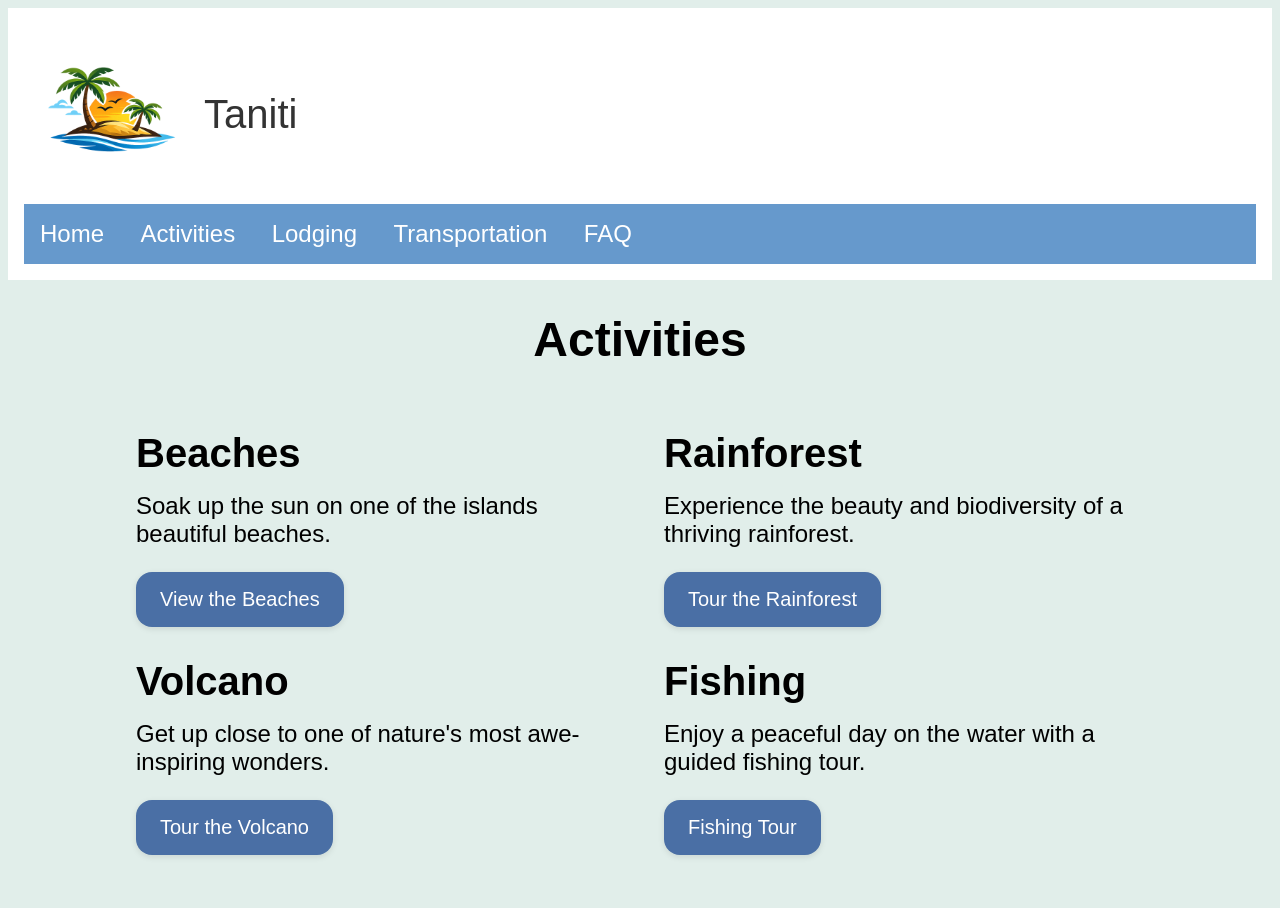
<file: activities.html>
<!DOCTYPE html>
<html lang="en">
<head>
    <meta charset="UTF-8">
    <meta name="viewport" content="width=device-width, initial-scale=1.0">
    <link rel="stylesheet" href="styles.css">
    <title>Welcome to Taniti</title>
</head>
<body>
    <header>
        <div class="logo">
            <div class="image-container">
                <img src="./images/island.png" alt="">
            </div>
            <p>Taniti</p>
        </div>
        <nav>
            <div>
            <a class="currentLink" href="index.html">Home</a>
            <a href="activities.html">Activities</a>
            <a href="lodging.html">Lodging</a>
            <a href="transportation.html">Transportation</a>
            <a href="faq.html">FAQ</a>
            </div>
        </nav>
    </header>
    <h1 class="heading1">Activities</h1>
    <section class="section-container2">
        <div class="section-container">
            <h2>Beaches</h2>
            <p>Soak up the sun on one of the islands beautiful beaches.</p>
            <button>View the Beaches</button>
        </div>
        <div class="section-container">
            <h2>Rainforest</h2>
            <p>Experience the beauty and biodiversity of a thriving rainforest.</p>
            <button>Tour the Rainforest</button>
        </div>
    </section>
    <section class="section-container2">
        <div class="section-container">
            <h2>Volcano</h2>
            <p>Get up close to one of nature's most awe-inspiring wonders.</p>
            <button>Tour the Volcano</button>
        </div>
        <div class="section-container">
            <h2>Fishing</h2>
            <p>Enjoy a peaceful day on the water with a guided fishing tour.</p>
            <button>Fishing Tour</button>
        </div>
    </section>
</body>
</html>
</file>
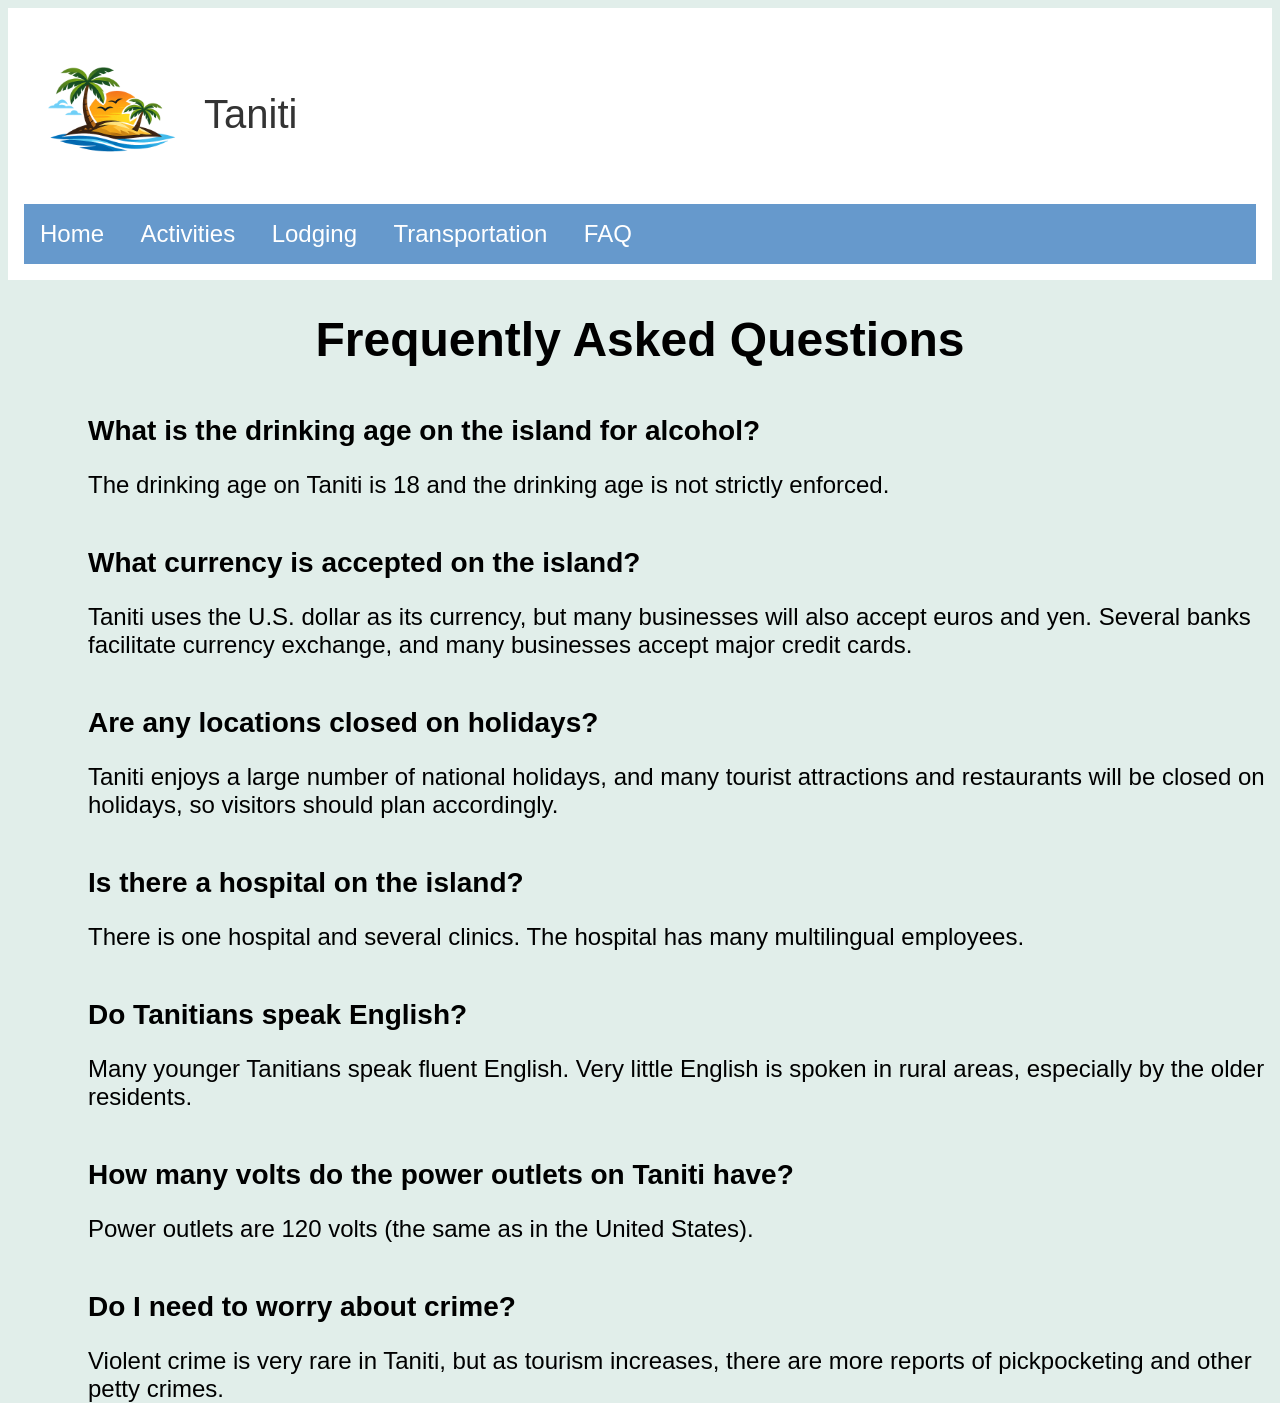
<file: faq.html>
<!DOCTYPE html>
<html lang="en">
<head>
    <meta charset="UTF-8">
    <meta name="viewport" content="width=device-width, initial-scale=1.0">
    <link rel="stylesheet" href="styles.css">
    <title>Welcome to Taniti</title>
</head>
<body>
    <header>
        <div class="logo">
            <div class="image-container">
                <img src="./images/island.png" alt="">
            </div>
            <p>Taniti</p>
        </div>
        <nav>
            <div>
            <a class="currentLink" href="index.html">Home</a>
            <a href="activities.html">Activities</a>
            <a href="lodging.html">Lodging</a>
            <a href="transportation.html">Transportation</a>
            <a href="faq.html">FAQ</a>
            </div>
        </nav>
    </header>
    <h1 class="heading1">Frequently Asked Questions</h1>
    <div class="faq-container">
        <h2 class="question">What is the drinking age on the island for alcohol?</h2>
        <p class="answer">The drinking age on Taniti is 18 and the drinking age is not strictly enforced.</p>
    </div>
    <div class="faq-container">
        <h2 class="question">What currency is accepted on the island?</h2>
        <p class="answer">Taniti uses the U.S. dollar as its currency, but many businesses will also accept euros and yen. Several banks facilitate currency exchange, and many businesses accept major credit cards.</p>
    </div>
    <div class="faq-container">
        <h2 class="question">Are any locations closed on holidays?</h2>
        <p class="answer">Taniti enjoys a large number of national holidays, and many tourist attractions and restaurants will be closed on holidays, so visitors should plan accordingly.</p>
    </div>
    <div class="faq-container">
        <h2 class="question">Is there a hospital on the island?</h2>
        <p class="answer">There is one hospital and several clinics. The hospital has many multilingual employees.</p>
    </div>
    <div class="faq-container">
        <h2 class="question">Do Tanitians speak English?</h2>
        <p class="answer">Many younger Tanitians speak fluent English. Very little English is spoken in rural areas, especially by the older residents.</p>
    </div>
    <div class="faq-container">
        <h2 class="question">How many volts do the power outlets on Taniti have?</h2>
        <p class="answer">Power outlets are 120 volts (the same as in the United States).</p>
    </div>
    <div class="faq-container">
        <h2 class="question">Do I need to worry about crime?</h2>
        <p class="answer">Violent crime is very rare in Taniti, but as tourism increases, there are more reports of pickpocketing and other petty crimes.</p>
    </div>
</body>
</html>
</file>
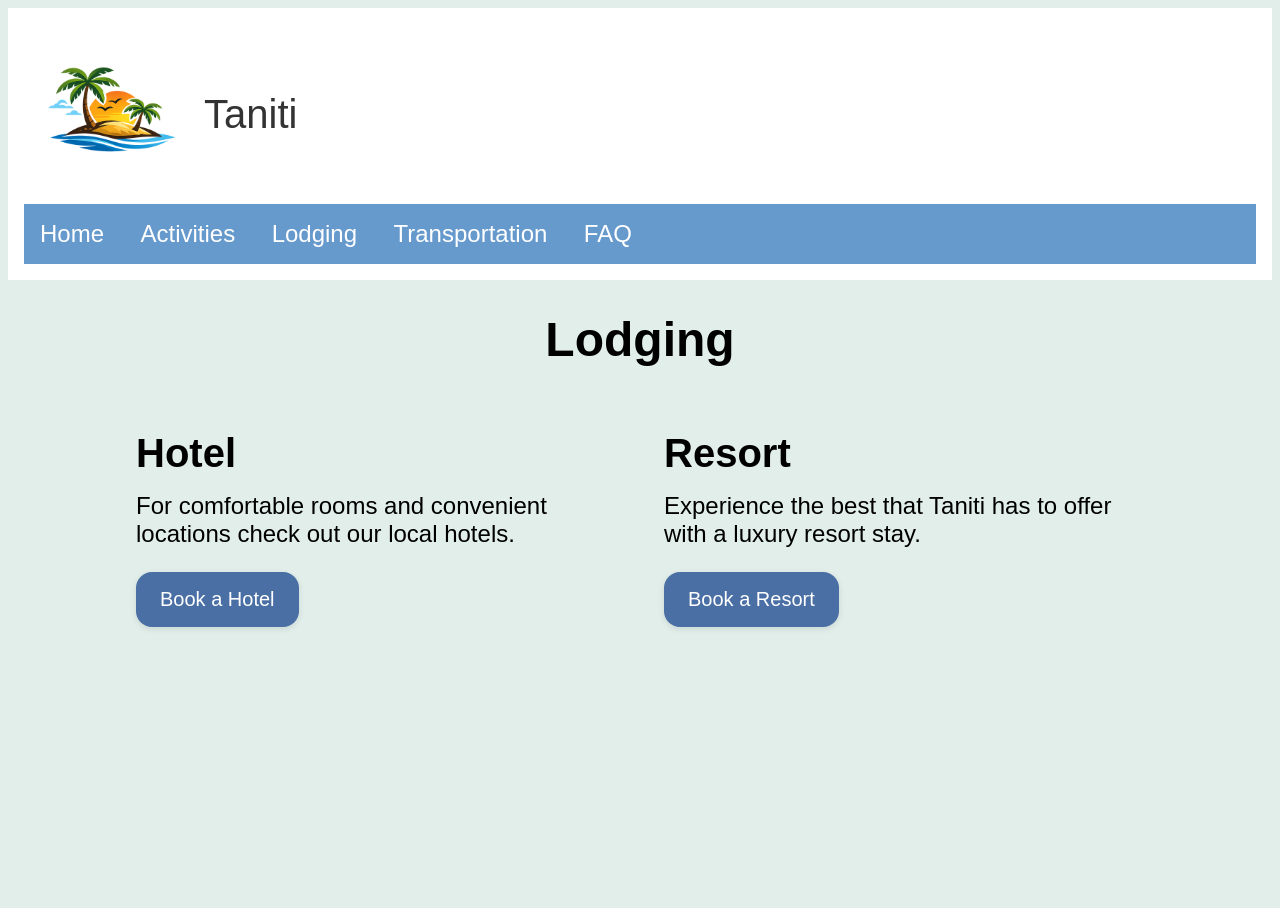
<file: lodging.html>
<!DOCTYPE html>
<html lang="en">
<head>
    <meta charset="UTF-8">
    <meta name="viewport" content="width=device-width, initial-scale=1.0">
    <link rel="stylesheet" href="styles.css">
    <title>Welcome to Taniti</title>
</head>
<body>
    <header>
        <div class="logo">
            <div class="image-container">
                <img src="./images/island.png" alt="">
            </div>
            <p>Taniti</p>
        </div>
        <nav>
            <div>
            <a class="currentLink" href="index.html">Home</a>
            <a href="activities.html">Activities</a>
            <a href="lodging.html">Lodging</a>
            <a href="transportation.html">Transportation</a>
            <a href="faq.html">FAQ</a>
            </div>
        </nav>
    </header>
    <h1 class="heading1">Lodging</h1>
    <section class="section-container2">
        <div class="section-container">
            <h2>Hotel</h2>
            <p>For comfortable rooms and convenient locations check out our local hotels.</p>
            <button>Book a Hotel</button>
        </div>
        <div class="section-container">
            <h2>Resort</h2>
            <p>Experience the best that Taniti has to offer with a luxury resort stay.</p>
            <button>Book a Resort</button>
        </div>
    </section>
</body>
</html>
</file>
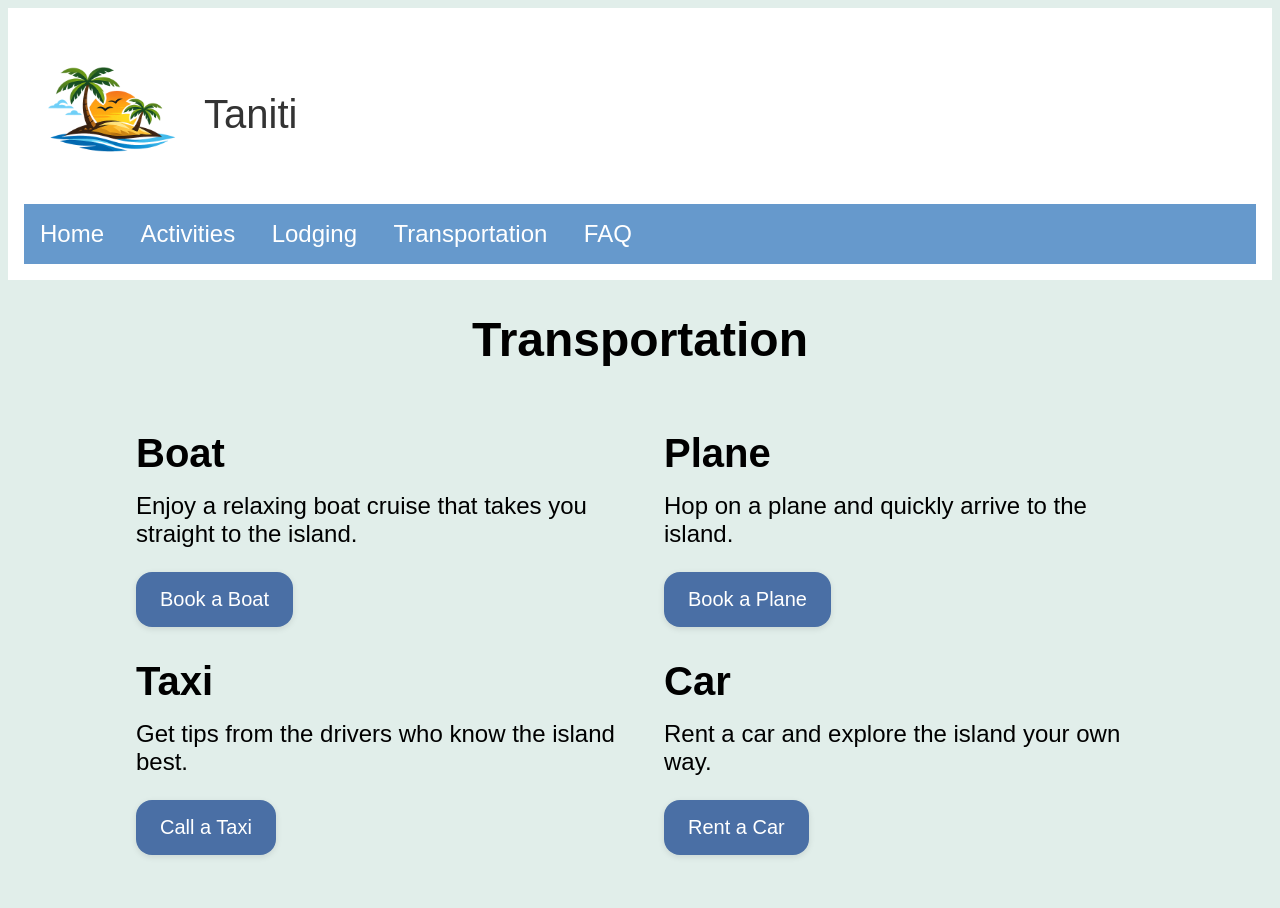
<file: transportation.html>
<!DOCTYPE html>
<html lang="en">
<head>
    <meta charset="UTF-8">
    <meta name="viewport" content="width=device-width, initial-scale=1.0">
    <link rel="stylesheet" href="styles.css">
    <title>Welcome to Taniti</title>
</head>
<body>
    <header>
        <div class="logo">
            <div class="image-container">
                <img src="./images/island.png" alt="">
            </div>
            <p>Taniti</p>
        </div>
        <nav>
            <div>
            <a class="currentLink" href="index.html">Home</a>
            <a href="activities.html">Activities</a>
            <a href="lodging.html">Lodging</a>
            <a href="transportation.html">Transportation</a>
            <a href="faq.html">FAQ</a>
            </div>
        </nav>
    </header>
    <h1 class="heading1">Transportation</h1>
    <section class="section-container2">
        <div class="section-container">
            <h2>Boat</h2>
            <p>Enjoy a relaxing boat cruise that takes you straight to the island.</p>
            <button>Book a Boat</button>
        </div>
        <div class="section-container">
            <h2>Plane</h2>
            <p>Hop on a plane and quickly arrive to the island.</p>
            <button>Book a Plane</button>
        </div>
    </section>
    <section class="section-container2">
        <div class="section-container">
            <h2>Taxi</h2>
            <p>Get tips from the drivers who know the island best.</p>
            <button>Call a Taxi</button>
        </div>
        <div class="section-container">
            <h2>Car</h2>
            <p>Rent a car and explore the island your own way.</p>
            <button>Rent a Car</button>
        </div>
    </section>
</body>
</html>
</file>
<file: styles.css>
* {
    font-family: Helvetica, sans-serif;
    box-sizing: border-box;
}
html {
    scroll-behavior: smooth;
    height: 100%;
}
body {
    height: 100%;
    background-color: #e1eeea;
}

header {
    background: white;
    color: #333;
    padding: 1rem;
}

header nav {
    display:flex;
    background-color: #6699CC;
    padding: 1rem 0;
}
  
header nav a {
    color: white;
    text-decoration: none;
    margin: 0rem;
    padding: 1rem 1rem 1rem 1rem;
    font-size: 1.5rem;
}

header nav a:hover {
    color: white;
    background-color:#676767;
}

.logo {
    display: flex;
    align-items: center;
}

.logo p {
    font-size: 2.5rem;
}

.image-container {
margin-bottom: 0rem;
padding: 0rem;
max-width: 180px;
}

.image-container img {
width: 100%;
display: block;
}

.hero-container {
width: 100%;
display: flex;
justify-content: center;
align-items: center;
margin-top: 1rem;
}

.hero-container img {
max-width: 75rem;
height: auto
}

.tagline {
    display: flex;
    justify-content: center;
    font-size: 4rem;
    color: #222222;
}

.cta-container {
    display: flex;
    justify-content: center;
}

.cta-container button {
    font-size: 2rem;
    background-color: #4a6fa5;
    color: white;
    border: none;
    outline: none;
    padding: 1rem 1.5rem;
    border-radius: 1rem;
    box-shadow: 0 2px 6px rgba(0,0,0,0.1);
    cursor: pointer;
}

.heading1 {
    display: flex;
    justify-content: center;
    font-size: 3rem;
}

.faq-container {
    margin: 3rem 0rem 3rem 5rem;
}

.question {
    font-size: 1.75rem;
}

.answer {
    font-size: 1.5rem;
}

.section-container {
    display: flex;
    width: 30rem;
    /* justify-content: center; */
    /* align-items: center; */
    flex-direction: column;
}

.section-container h2 {
    margin: 2rem 0 1rem 0rem;
    font-size: 2.5rem;
}

.section-container p {
    margin: 0rem 0 1.5rem 0rem;
    font-size: 1.5rem;

}

.section-container button {
    width: fit-content;
    font-size: 1.25rem;
    background-color: #4a6fa5;
    color: white;
    border: none;
    outline: none;
    padding: 1rem 1.5rem;
    border-radius: 1rem;
    box-shadow: 0 2px 6px rgba(0,0,0,0.1);
    cursor: pointer;
}

.section-container2 {
    display: flex;
    justify-content: center;
    margin: 0 0 0 0rem;
    gap: 3rem;
}
</file>
